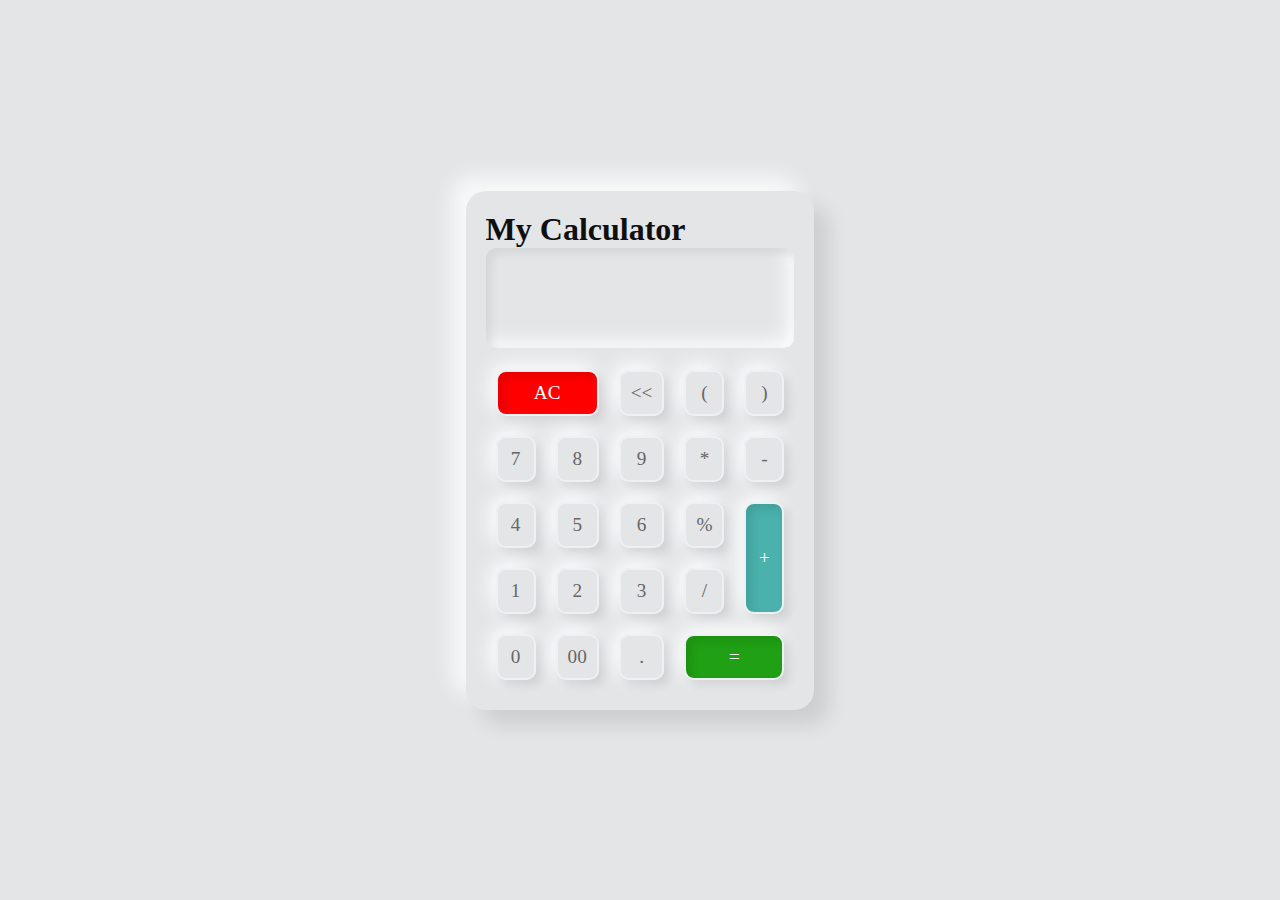
<file: Calculator/Calculator/index.html>
<!DOCTYPE html>
<html lang="en">
<head>
    <meta charset="UTF-8">
    <meta http-equiv="X-UA-Compatible" content="IE=edge">
    <meta name="viewport" content="width=device-width, initial-scale=1.0">
    <link rel="stylesheet" type="text/css" href="style.css">
    <title>Calculator</title>
</head>
<body>
    <div class="cal">
        <h1> My Calculator </h1>
        <div class="btn">
            <h2 id="text"></h2>
            <span id="clear">AC</span>
            <span id="'back"><<</span>
            <span>(</span>
            <span>)</span>
            <span>7</span>
            <span>8</span>
            <span>9</span> 
            <span>*</span>
            <span>-</span>
            <span>4</span>
            <span>5</span>
            <span>6</span>
            <span>%</span>
            <span id="add">+</span>
            <span>1</span>
            <span>2</span>
            <span>3</span>
            <span>/</span>
            <span>0</span>
            <span>00</span>
            <span>.</span>
            <span id="eval">=</span>
        </div>
    </div> 
    <script src="script.js"></script>
</body>
</html>
</file>
<file: Calculator/Calculator/style.css>
*{
    margin: 0;
    padding: 0;
    box-sizing: border-box; 
    border-color: black;
}
body{
    display: flex;
    justify-content: center;
    align-items: center;
    min-height: 100vh;
    background: #e3e5e7;
}
h1{
    color: #0f0f0f;
}
.cal{
    position: relative;
    min-width: 340px;
    padding: 20px;
    border-radius: 20px;
    box-shadow: 15px 15px 20px rgba(0, 0, 0, 0.1),
    -15px -15px 20px #fffb;
}
.cal .btn{
    position: relative;
    display: grid;
}
.cal .btn #text
{
    position: relative;
    grid-column: span 5;
    user-select: none;
    overflow: none;
    width: 100%;
    text-align: end;
    color:rgb(76, 64, 143);
    height: 100px;
    line-height: 100px;
    box-shadow: inset 5px 5px 10px rgba(0,0,0,0.1),
    inset -5px -5px 20px #fff;
    border-radius: 10px;
    margin-bottom: 12px;
    padding: 0 20px;
    font-size: 2em; 
    font-weight: 500;
}
.cal .btn span
{
    position: relative;
    padding: 10px;
    box-shadow: 5px 5px 10px rgba(0,0,0,0.1),
    -5px -5px 20px #fff;
    margin: 10px;
    cursor: pointer;
    user-select: none;
    min-width: 40px;
    display: flex;
    justify-content: center;
    align-items: center;
    font-size: 1.2em;
    color: #666;
    border: 2px solid #edf1f4;
    /* box-shadow: 5px 5px 10px rgba(0,0,0,0.1), */
    /* -5px -5px 10px #fff; */
    border-radius: 10px;
}

.cal .btn span:active
{
    box-shadow: inset 5px 5px 10px rgba(0,0,0,0.1),
    inset -5px -5px 20px #fff;
    color: #f44336;
}

.cal .btn span#clear
{
    grid-column: span 2;
    background-color: red;
    color: #fff;
    border: 2px solid #edf1f4;
}

.cal .btn span#add
{
    grid-row: span 2;
    background-color: #4ab1ac;
    color: #fff;
    border: 2px solid #edf1f4;
}

.cal .btn span#eval
{
    grid-column: span 2;
    background-color: #20a014;
    color: #fff;
    border: 2px solid #edf1f4;
}
.cal .btn span#clear,
.cal .btn span#add,
.cal .btn span#eval
{
    box-shadow: 5px 5px 10px rgba(0,0,0,0.1),
    -5px -5px 20px #fff,
    inset 5px 5px 10px rgba(0,0,0,0.1);    
}
</file>
